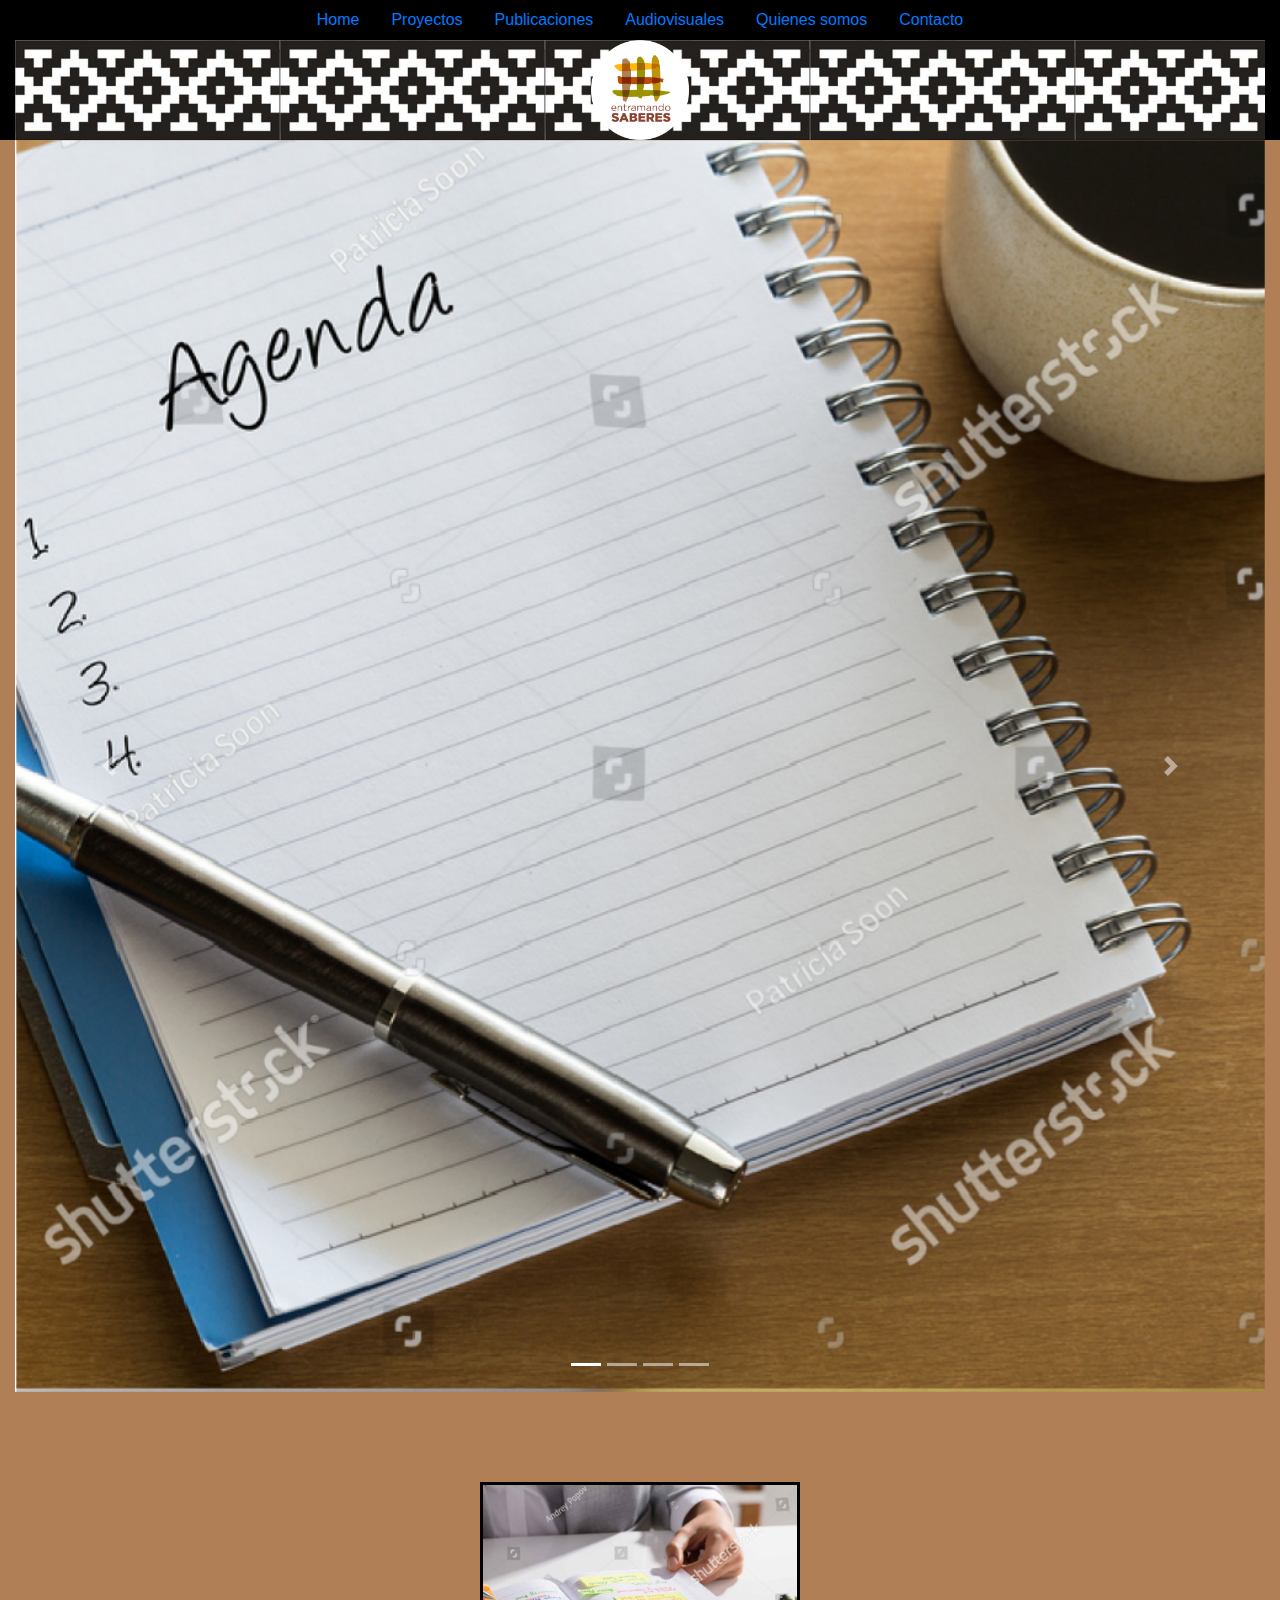
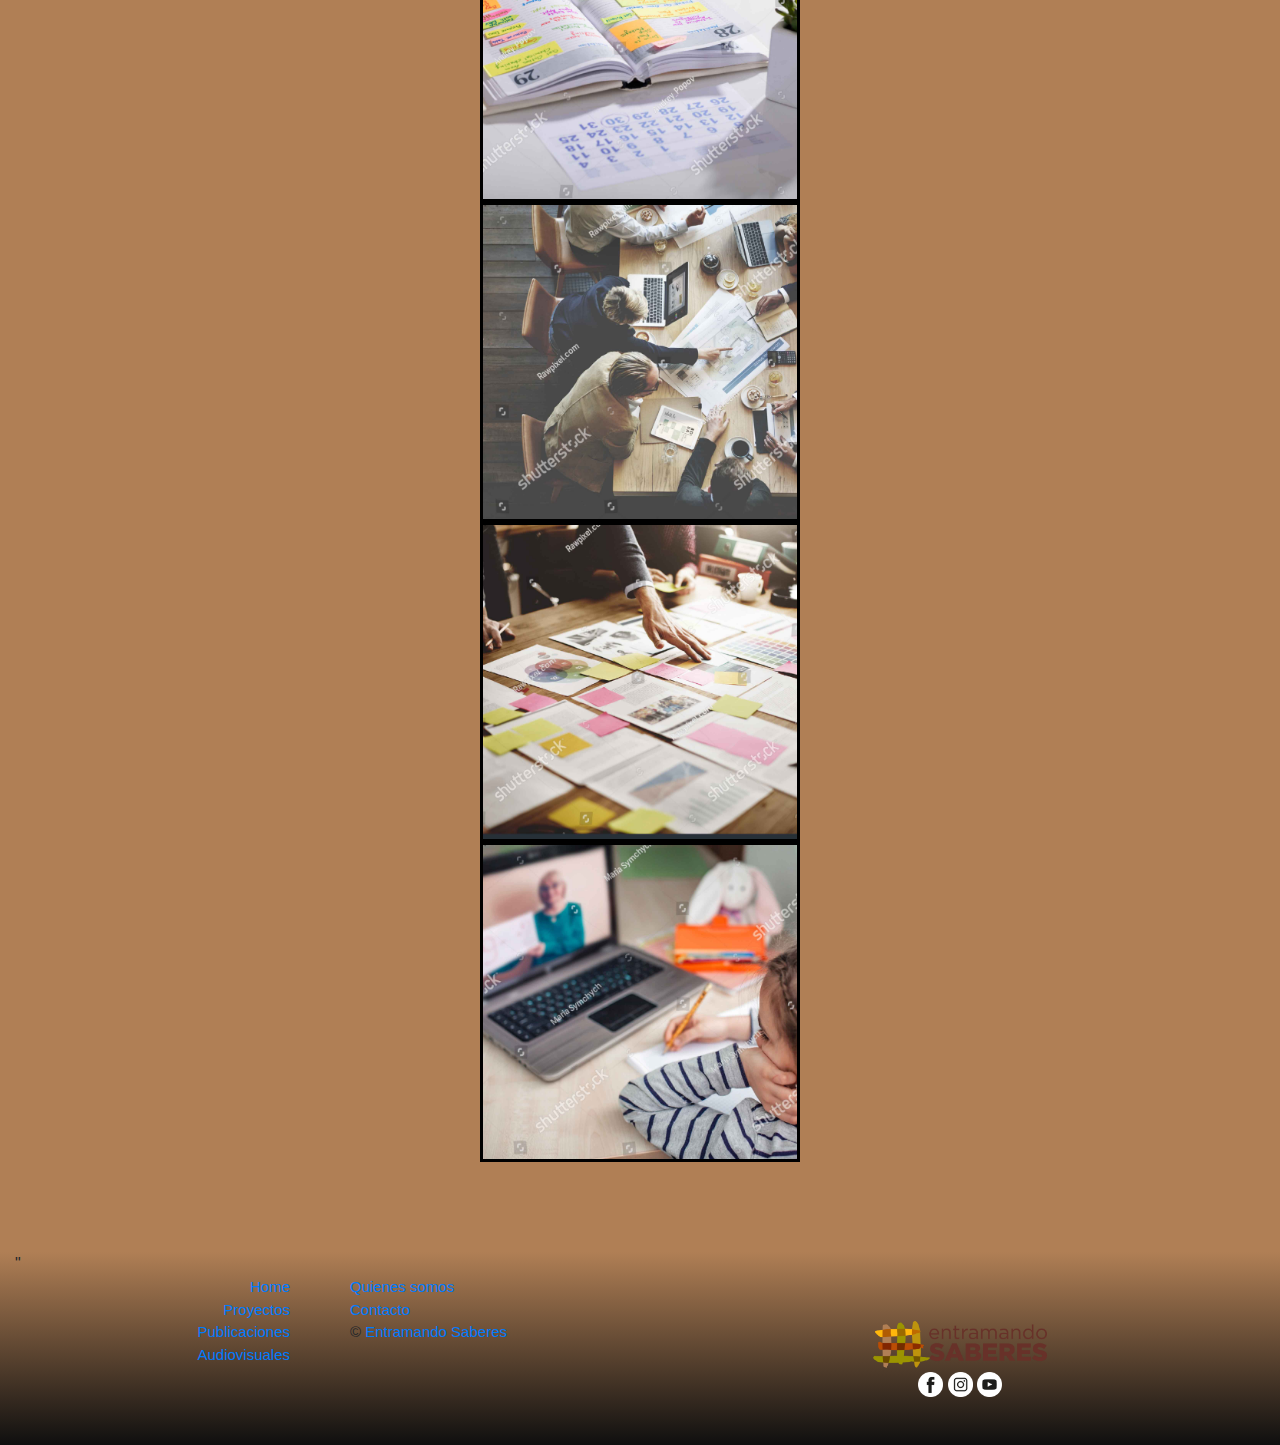
<file: index.html>
<!DOCTYPE html>
<html lang="es">
    
<head>
    <meta charset="UTF-8">
    <meta name="viewport" content="width=device-width, initial-scale=1.0">
    <title>ES/ Inicio</title>
    <link rel="stylesheet" type="text/css" href="estilo.css"/>
    <link rel="stylesheet" href="https://stackpath.bootstrapcdn.com/bootstrap/4.5.2/css/bootstrap.min.css" integrity="sha384-JcKb8q3iqJ61gNV9KGb8thSsNjpSL0n8PARn9HuZOnIxN0hoP+VmmDGMN5t9UJ0Z" crossorigin="anonymous">

</head>

<body class="colorFondo">
    <!--HEADER-->
    <header id="colorNav">
        <div class="container-fluid">
            <div>
                <ul class="nav justify-content-center">
                    <li class="nav-item">
                        <a class="nav-link active" href="index.html">Home</a>
                    </li>
                    <li class="nav-item">
                        <a class="nav-link" href="proyectos.html">Proyectos</a>
                    </li>
                    <li class="nav-item">
                        <a class="nav-link" href="publicaciones.html">Publicaciones</a>
                    </li>
                    <li class="nav-item">
                        <a class="nav-link" href=">audiovisuales.html">Audiovisuales</a>
                    </li>
                    <li class="nav-item">
                        <a class="nav-link" href="quienes-somos.html">Quienes somos</a>
                    </li>
                    <li class="nav-item">
                        <a class="nav-link" href="contacto.html">Contacto</a>
                    </li>
                </ul>
            </div>
            <div class="cabecera">
                <img src="Perfil.png" alt="Tres lineas verticales y tres horizontales, nombre del grupo: Entramando Saberes" class="medidasLogoCabezera">
            </div>
        </div>
    </header>

    <!--CARRUSEL-->
    <div class="container-fluid">
        <div id="demo" class="carousel slide" data-ride="carousel">

            <!-- Indicators -->
            <ul class="carousel-indicators">
                <li data-target="#demo" data-slide-to="0" class="active"></li>
                <li data-target="#demo" data-slide-to="1"></li>
                <li data-target="#demo" data-slide-to="2"></li>
                <li data-target="#demo" data-slide-to="3"></li>
            </ul>
            
            <!-- The slideshow -->
            <div class="carousel-inner">
                <div class="carousel-item active">
                <img src="carrusel-01.png" alt="Los Angeles" class="d-block w-100">
                </div>
                <div class="carousel-item">
                <img src="carrusel-02.png" alt="Chicago" class="d-block w-100">
                </div>
                <div class="carousel-item">
                <img src="carrusel-03.png" alt="New York" class="d-block w-100">
                </div>
                <div class="carousel-item">
                <img src="carrusel-04.png" alt="New York" class="d-block w-100">
                </div>
            </div>
            
            <!-- Left and right controls -->
            <a class="carousel-control-prev" href="#demo" data-slide="prev">
                <span class="carousel-control-prev-icon"></span>
            </a>
            <a class="carousel-control-next" href="#demo" data-slide="next">
                <span class="carousel-control-next-icon"></span>
            </a>

        </div>
    </div>

    <!--Cuadrado de links-->
    <div class="container-fluid">
            <div id='CuadradosDeLinks'>
                <div class="CuadradoDeLinkHijo1">
                    <a href="blog.html"><img src="placeholder-cuadrado1.png" alt="anotador y lapiz" class="imagenCuadrada"></a> 
                    <!--  BLOG  -->
                </div>
        
                <div class="CuadradoDeLinkHijo2">
                    <a href="audiovisuales.html#ArchivoFotografico"><img src="placeholder-cuadrado1.png" alt="Foto de una plaza" class="imagenCuadrada"></a>
                    <!--  ARCHIVO FOTOGRAFICO  -->
                </div>  
        
                <div class="CuadradoDeLinkHijo3">
                    <a href="proyectos.html#proximasActividades"><img src="placeholder-cuadrado1.png" alt="Un calendario" class="imagenCuadrada"></a>
                    <!--  CALENDARIO  -->
                </div>
        
                <div class="CuadradoDeLinkHijo4">
                    <a href="audiovisuales.html#RecursosEducativos"><img src="placeholder-cuadrado1.png" alt="persona frente a una camara" class="imagenCuadrada"></a>
                    <!--  RECURSOS EDUCATIVOS  -->
                </div>
            </div>
    </div>

    <!--FOOTER-->
    <footer>
        <div class="container-fluid" id="footer">"
            <div class="row">
                <div class="col-6 col-lg-3 alineamientoListaIzq">
                    <div class="container">
                        <ul class="listaFooterColumnaIzq"> 
                            <li><a href="index.html">Home</a></li>
                            <li><a href="proyectos.html">Proyectos</a></li>
                            <li><a href="publicaciones.html">Publicaciones</a></li>   
                            <li><a href="audiovisuales.html">Audiovisuales</a></li> 
                        </ul>
                    </div>
                </div>
                <div class="col-6 col-lg-3 alineamientoListaDer">
                    <div class="container">
                        <ul class="listaFooterColumnaDer">
                            <li><a href="quienes-somos.html">Quienes somos</a></li>
                            <li><a href="contacto.html">Contacto</a></li>
                            <li></li>© <a href="index.html">Entramando Saberes</a></li>
                        </ul>
                    </div>
                </div>
                <div class="col-lg-6">
                    <div class="container">
                        <div class='logoYRedes'>
                            <div class="logo">
                                <img src="LogoES-colorHoriz.png" alt="Tres lineas verticales y tres horizontales, nombre del grupo: Entramando Saberes" class="medidasLogoFooter"> 
                            </div>
                            <div class="redes">
                                <a href="https://www.facebook.com/"><img src="Facebook.png" alt="Boton circular con logo de Facebook en blanco y negro" class="iconosRRSS"></a>
                                <a href="https://www.instagram.com/"><img src="Instagram.png" alt="Boton circular con  logo de Instagram en blanco y negro" class="iconosRRSS"></a>
                                <a href="https://www.youtube.com/"><img src="Youtube.png" alt="Boton circular con logo de Youtube en blanco y negro" class="iconosRRSS"></a>
                            </div>
                        </div>
                    </div>
                </div>
            </div>
        </div>
        </footer>


<script src="https://code.jquery.com/jquery-3.5.1.slim.min.js" integrity="sha384-DfXdz2htPH0lsSSs5nCTpuj/zy4C+OGpamoFVy38MVBnE+IbbVYUew+OrCXaRkfj" crossorigin="anonymous"></script>
<script src="https://cdn.jsdelivr.net/npm/popper.js@1.16.1/dist/umd/popper.min.js" integrity="sha384-9/reFTGAW83EW2RDu2S0VKaIzap3H66lZH81PoYlFhbGU+6BZp6G7niu735Sk7lN" crossorigin="anonymous"></script>
<script src="https://stackpath.bootstrapcdn.com/bootstrap/4.5.2/js/bootstrap.min.js" integrity="sha384-B4gt1jrGC7Jh4AgTPSdUtOBvfO8shuf57BaghqFfPlYxofvL8/KUEfYiJOMMV+rV" crossorigin="anonymous"></script>
</body>
</html>
</file>
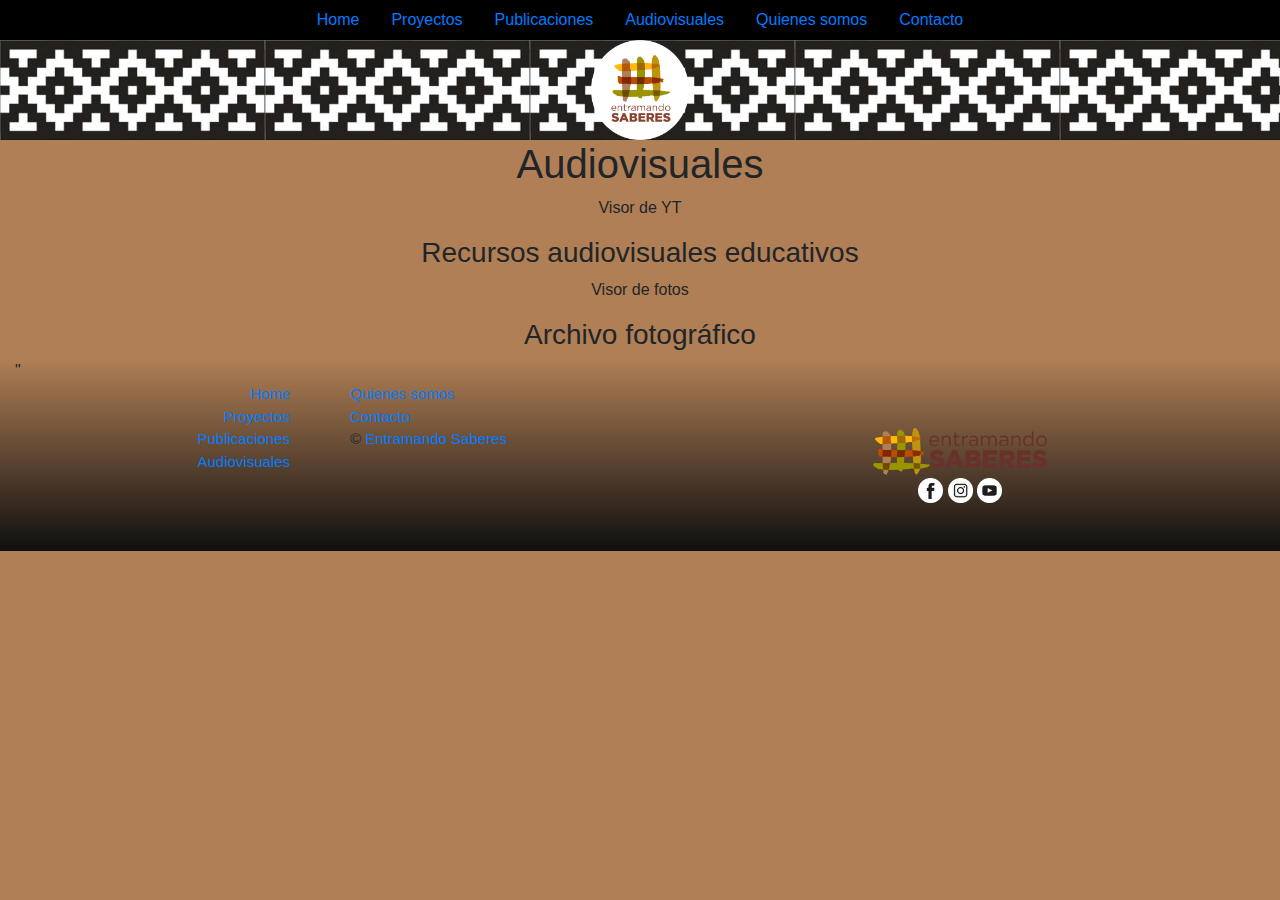
<file: audiovisuales.html>
<!DOCTYPE html>
<html lang="en">
<head>
    <meta charset="UTF-8">
    <meta name="viewport" content="width=device-width, initial-scale=1.0">
    <title>ES/ Audiovisuales</title>
    <link rel="stylesheet" type="text/css" href="estilo.css"/>
    <link rel="stylesheet" href="https://stackpath.bootstrapcdn.com/bootstrap/4.5.2/css/bootstrap.min.css" integrity="sha384-JcKb8q3iqJ61gNV9KGb8thSsNjpSL0n8PARn9HuZOnIxN0hoP+VmmDGMN5t9UJ0Z" crossorigin="anonymous">

</head>

<body class="colorFondo">
    <header id="colorNav">
        <div class="container-fluid">
            <div">
                <ul class="nav justify-content-center">
                    <li class="nav-item">
                        <a class="nav-link active" href="index.html">Home</a>
                    </li>
                    <li class="nav-item">
                        <a class="nav-link" href="proyectos.html">Proyectos</a>
                    </li>
                    <li class="nav-item">
                        <a class="nav-link" href="publicaciones.html">Publicaciones</a>
                    </li>
                    <li class="nav-item">
                        <a class="nav-link" href="audiovisuales.html">Audiovisuales</a>
                    </li>
                    <li class="nav-item">
                        <a class="nav-link" href="quienes-somos.html">Quienes somos</a>
                    </li>
                    <li class="nav-item">
                        <a class="nav-link" href="contacto.html">Contacto</a>
                    </li>
                </ul>
            </div>
            <div class="cabecera">
                <img src="Perfil.png" alt="Tres lineas verticales y tres horizontales, nombre del grupo: Entramando Saberes" class="medidasLogoCabezera">
            </div>
        </div>
    </header>
        
        <section id="VisualVideo" class="bordes">
            <h1 class="titulo">Audiovisuales</h1>
            <div>
                <p>Visor de YT</p>
            </div>
        </section>
        <section id="TablaDeVideos" class="bordes">
            <h3>Recursos audiovisuales educativos</h3>
            <!--No me termino de decidir si hacer catalogo de descarga, a modo tabla:
            Fecha, tema, link de descarga y un visor en la parte de arriba que haga 
            una vista previa del video embebido desde el canal de YT-->
            
        </section>
        
        <section id="VisualFotos" class="bordes">
            <p>Visor de fotos</p>
        </section>
        <section id="TablaDeFotos" class="bordes">
            <h3>Archivo fotográfico</h3>
            <!--La idea aca es poner un visor en el centro
            y abajo que este el catalogo de fotos. para cambiar la seccion del
            catalogo hay un menu desplegable. Me falta decidir-->
        </section>

        <!--FOOTER-->
    <footer>
        <div class="container-fluid" id="footer">"
            <div class="row">
                <div class="col-6 col-lg-3 alineamientoListaIzq">
                    <div class="container">
                        <ul class="listaFooterColumnaIzq"> 
                            <li><a href="index.html">Home</a></li>
                            <li><a href="proyectos.html">Proyectos</a></li>
                            <li><a href="publicaciones.html">Publicaciones</a></li>   
                            <li><a href="audiovisuales.html">Audiovisuales</a></li> 
                        </ul>
                    </div>
                </div>
                <div class="col-6 col-lg-3 alineamientoListaDer">
                    <div class="container">
                        <ul class="listaFooterColumnaDer">
                            <li><a href="quienes-somos.html">Quienes somos</a></li>
                            <li><a href="contacto.html">Contacto</a></li>
                            <li></li>© <a href="index.html">Entramando Saberes</a></li>
                        </ul>
                    </div>
                </div>
                <div class="col-lg-6">
                    <div class="container">
                        <div class='logoYRedes'>
                            <div class="logo">
                                <img src="LogoES-colorHoriz.png" alt="Tres lineas verticales y tres horizontales, nombre del grupo: Entramando Saberes" class="medidasLogoFooter"> 
                            </div>
                            <div class="redes">
                                <a href="https://www.facebook.com/"><img src="Facebook.png" alt="Boton circular con logo de Facebook en blanco y negro" class="iconosRRSS"></a>
                                <a href="https://www.instagram.com/"><img src="Instagram.png" alt="Boton circular con  logo de Instagram en blanco y negro" class="iconosRRSS"></a>
                                <a href="https://www.youtube.com/"><img src="Youtube.png" alt="Boton circular con logo de Youtube en blanco y negro" class="iconosRRSS"></a>
                            </div>
                        </div>
                    </div>
                </div>
            </div>
        </div>
        </footer>

<script src="https://code.jquery.com/jquery-3.5.1.slim.min.js" integrity="sha384-DfXdz2htPH0lsSSs5nCTpuj/zy4C+OGpamoFVy38MVBnE+IbbVYUew+OrCXaRkfj" crossorigin="anonymous"></script>
<script src="https://cdn.jsdelivr.net/npm/popper.js@1.16.1/dist/umd/popper.min.js" integrity="sha384-9/reFTGAW83EW2RDu2S0VKaIzap3H66lZH81PoYlFhbGU+6BZp6G7niu735Sk7lN" crossorigin="anonymous"></script>
<script src="https://stackpath.bootstrapcdn.com/bootstrap/4.5.2/js/bootstrap.min.js" integrity="sha384-B4gt1jrGC7Jh4AgTPSdUtOBvfO8shuf57BaghqFfPlYxofvL8/KUEfYiJOMMV+rV" crossorigin="anonymous"></script>
</body>

</body>
</html>
</file>
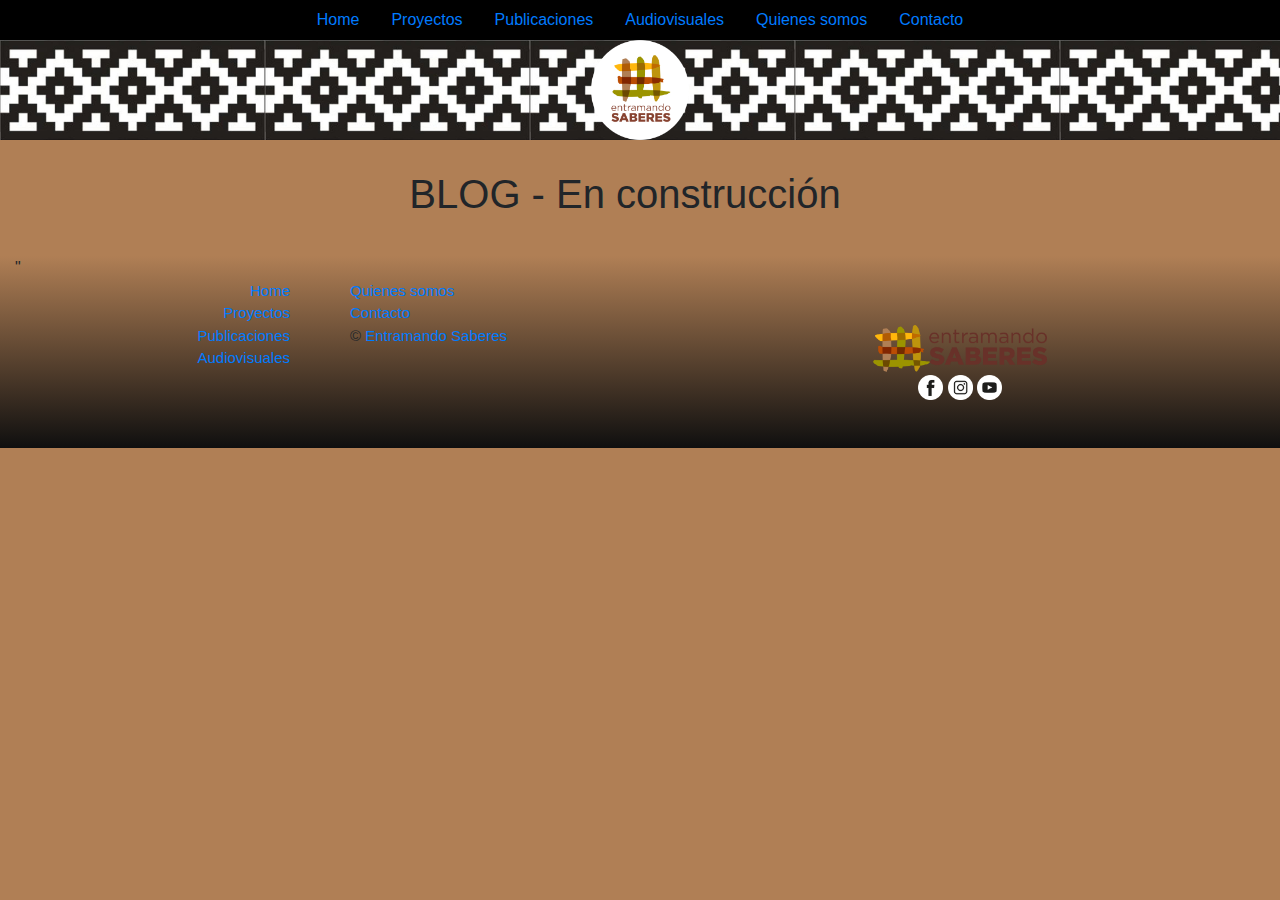
<file: blog.html>
<!DOCTYPE html>
<html lang="en">
    <head>
        <meta charset="UTF-8">
        <meta name="viewport" content="width=device-width, initial-scale=1.0">
        <title>ES/ Quienes somos</title>
        <link rel="stylesheet" type="text/css" href="estilo.css"/>
        <link rel="stylesheet" href="https://stackpath.bootstrapcdn.com/bootstrap/4.5.2/css/bootstrap.min.css" integrity="sha384-JcKb8q3iqJ61gNV9KGb8thSsNjpSL0n8PARn9HuZOnIxN0hoP+VmmDGMN5t9UJ0Z" crossorigin="anonymous">
    
    </head>

    <body class="colorFondo">
        <header id="colorNav">
            <div class="container-fluid">
                <div">
                    <ul class="nav justify-content-center">
                        <li class="nav-item">
                            <a class="nav-link active" href="index.html">Home</a>
                        </li>
                        <li class="nav-item">
                            <a class="nav-link" href="proyectos.html">Proyectos</a>
                        </li>
                        <li class="nav-item">
                            <a class="nav-link" href="publicaciones.html">Publicaciones</a>
                        </li>
                        <li class="nav-item">
                            <a class="nav-link" href="audiovisuales.html">Audiovisuales</a>
                        </li>
                        <li class="nav-item">
                            <a class="nav-link" href="quienes-somos.html">Quienes somos</a>
                        </li>
                        <li class="nav-item">
                            <a class="nav-link" href="contacto.html">Contacto</a>
                        </li>
                    </ul>
                </div>
                <div class="cabecera">
                    <img src="Perfil.png" alt="Tres lineas verticales y tres horizontales, nombre del grupo: Entramando Saberes" class="medidasLogoCabezera">
                </div>
            </div>
        </header>

        <div class="container"> 
            
            <div class="row container-fluid">
                <div class="col">
                    <h1 class="titulos">BLOG - En construcción</h1>
                </div>
            </div>


        </div>

     <!--FOOTER-->
     <footer>
        <div class="container-fluid" id="footer">"
            <div class="row">
                <div class="col-6 col-lg-3 alineamientoListaIzq">
                    <div class="container">
                        <ul class="listaFooterColumnaIzq"> 
                            <li><a href="index.html">Home</a></li>
                            <li><a href="proyectos.html">Proyectos</a></li>
                            <li><a href="publicaciones.html">Publicaciones</a></li>   
                            <li><a href="audiovisuales.html">Audiovisuales</a></li> 
                        </ul>
                    </div>
                </div>
                <div class="col-6 col-lg-3 alineamientoListaDer">
                    <div class="container">
                        <ul class="listaFooterColumnaDer">
                            <li><a href="quienes-somos.html">Quienes somos</a></li>
                            <li><a href="contacto.html">Contacto</a></li>
                            <li></li>© <a href="index.html">Entramando Saberes</a></li>
                        </ul>
                    </div>
                </div>
                <div class="col-lg-6">
                    <div class="container">
                        <div class='logoYRedes'>
                            <div class="logo">
                                <img src="LogoES-colorHoriz.png" alt="Tres lineas verticales y tres horizontales, nombre del grupo: Entramando Saberes" class="medidasLogoFooter"> 
                            </div>
                            <div class="redes">
                                <a href="https://www.facebook.com/"><img src="Facebook.png" alt="Boton circular con logo de Facebook en blanco y negro" class="iconosRRSS"></a>
                                <a href="https://www.instagram.com/"><img src="Instagram.png" alt="Boton circular con  logo de Instagram en blanco y negro" class="iconosRRSS"></a>
                                <a href="https://www.youtube.com/"><img src="Youtube.png" alt="Boton circular con logo de Youtube en blanco y negro" class="iconosRRSS"></a>
                            </div>
                        </div>
                    </div>
                </div>
            </div>
        </div>
        </footer>

<script src="https://code.jquery.com/jquery-3.5.1.slim.min.js" integrity="sha384-DfXdz2htPH0lsSSs5nCTpuj/zy4C+OGpamoFVy38MVBnE+IbbVYUew+OrCXaRkfj" crossorigin="anonymous"></script>
<script src="https://cdn.jsdelivr.net/npm/popper.js@1.16.1/dist/umd/popper.min.js" integrity="sha384-9/reFTGAW83EW2RDu2S0VKaIzap3H66lZH81PoYlFhbGU+6BZp6G7niu735Sk7lN" crossorigin="anonymous"></script>
<script src="https://stackpath.bootstrapcdn.com/bootstrap/4.5.2/js/bootstrap.min.js" integrity="sha384-B4gt1jrGC7Jh4AgTPSdUtOBvfO8shuf57BaghqFfPlYxofvL8/KUEfYiJOMMV+rV" crossorigin="anonymous"></script>
</body>
</html>
</file>
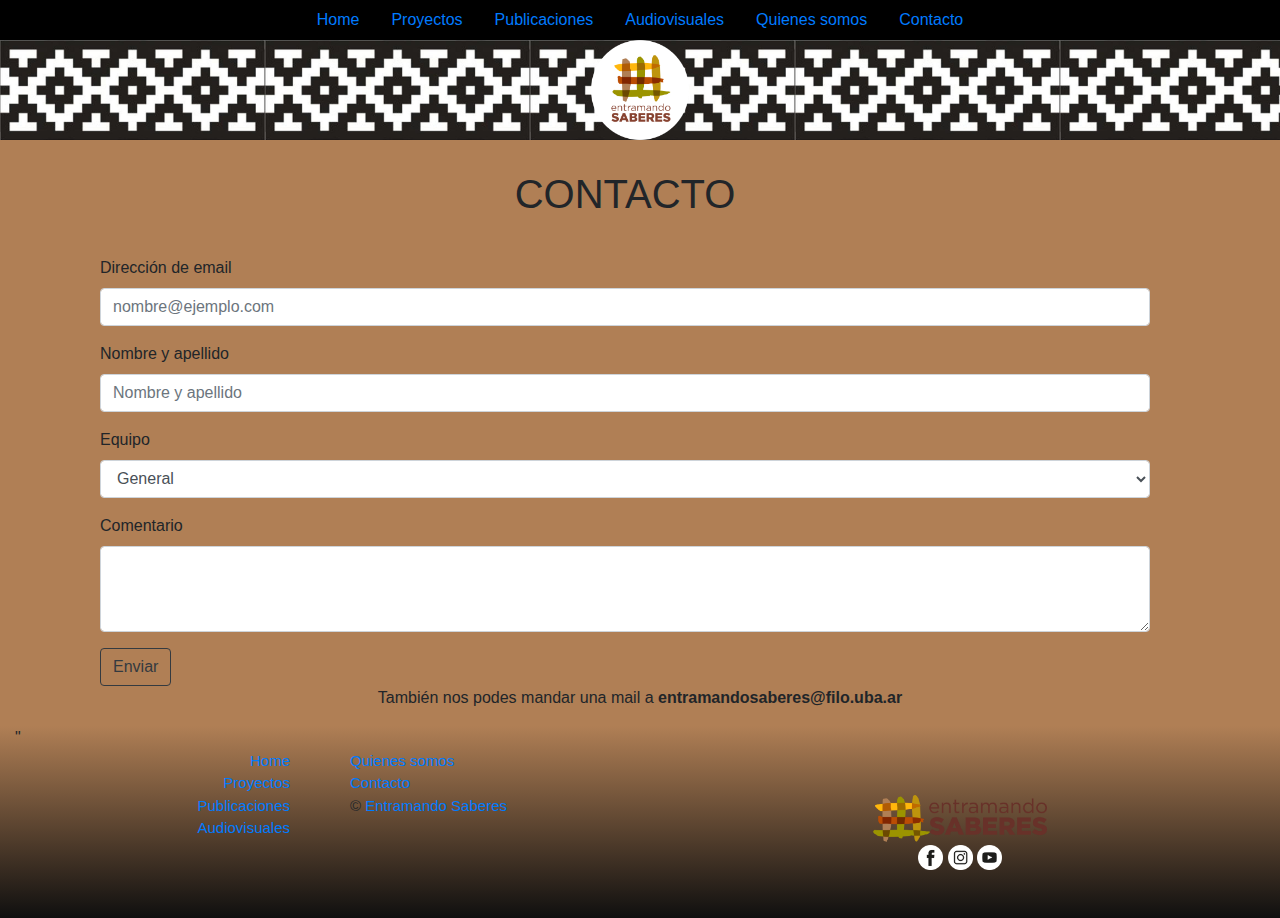
<file: contacto.html>
<!DOCTYPE html>
<html lang="en">
<head>
    <meta charset="UTF-8">
    <meta name="viewport" content="width=device-width, initial-scale=1.0">
    <title>ES/ Contacto</title>
    <link rel="stylesheet" type="text/css" href="estilo.css"/>
    <link rel="stylesheet" href="https://stackpath.bootstrapcdn.com/bootstrap/4.5.2/css/bootstrap.min.css" integrity="sha384-JcKb8q3iqJ61gNV9KGb8thSsNjpSL0n8PARn9HuZOnIxN0hoP+VmmDGMN5t9UJ0Z" crossorigin="anonymous">

</head>

<body class="colorFondo">
    <header id="colorNav">
        <div class="container-fluid">
            <div">
                <ul class="nav justify-content-center">
                    <li class="nav-item">
                        <a class="nav-link active" href="index.html">Home</a>
                    </li>
                    <li class="nav-item">
                        <a class="nav-link" href="proyectos.html">Proyectos</a>
                    </li>
                    <li class="nav-item">
                        <a class="nav-link" href="publicaciones.html">Publicaciones</a>
                    </li>
                    <li class="nav-item">
                        <a class="nav-link" href=">audiovisuales.html">Audiovisuales</a>
                    </li>
                    <li class="nav-item">
                        <a class="nav-link" href="quienes-somos.html">Quienes somos</a>
                    </li>
                    <li class="nav-item">
                        <a class="nav-link" href="contacto.html">Contacto</a>
                    </li>
                </ul>
            </div>
            <div class="cabecera">
                <img src="Perfil.png" alt="Tres lineas verticales y tres horizontales, nombre del grupo: Entramando Saberes" class="medidasLogoCabezera">
            </div>
        </div>
    </header>

    <div class="container">
        <div class="row container-fluid">
            <div class="col">
                <h1 class="titulos">CONTACTO</h1>
            </div>
        </div>
        <div class="row container-fluid apareciendo">
            <div class="col">
                <form action="contacto.html" name="formulario" method="post" enctype="">
                    <div class="form-group">
                        <label for="exampleFormControlInput1">Dirección de email</label>
                        <input type="email" class="form-control" id="exampleFormControlInput1" placeholder="nombre@ejemplo.com">
                    </div>
                    <div class="form-group">
                        <label for="exampleFormControlInput2">Nombre y apellido</label>
                        <input type="nomYApe" class="form-control" id="exampleFormControlInput2" placeholder="Nombre y apellido">
                    </div>
                    <div class="form-group">
                        <label for="exampleFormControlSelect1">Equipo</label>
                        <select class="form-control" id="exampleFormControlSelect1">
                        <option>General</option>
                        <option>Audiovisual</option>
                        <option>Comunicación y redes</option>
                        <option>Talleres y exposiciones</option>
                        </select>
                    </div>
                    <div class="form-group">
                        <label for="exampleFormControlTextarea1">Comentario</label>
                        <textarea class="form-control" id="exampleFormControlTextarea1" rows="3"></textarea>
                    </div>
                    <button class="btn btn-outline-dark" type="submit">Enviar</button>
                </form>
            </div>
        </div>
        <p style="text-align: center;">También nos podes mandar una mail a <strong>entramandosaberes@filo.uba.ar</strong></p>
    </div> 
         
    <!--FOOTER-->
    <footer>
        <div class="container-fluid" id="footer">"
            <div class="row">
                <div class="col-6 col-lg-3 alineamientoListaIzq">
                    <div class="container">
                        <ul class="listaFooterColumnaIzq"> 
                            <li><a href="index.html">Home</a></li>
                            <li><a href="proyectos.html">Proyectos</a></li>
                            <li><a href="publicaciones.html">Publicaciones</a></li>   
                            <li><a href="audiovisuales.html">Audiovisuales</a></li> 
                        </ul>
                    </div>
                </div>
                <div class="col-6 col-lg-3 alineamientoListaDer">
                    <div class="container">
                        <ul class="listaFooterColumnaDer">
                            <li><a href="quienes-somos.html">Quienes somos</a></li>
                            <li><a href="contacto.html">Contacto</a></li>
                            <li></li>© <a href="index.html">Entramando Saberes</a></li>
                        </ul>
                    </div>
                </div>
                <div class="col-lg-6">
                    <div class="container">
                        <div class='logoYRedes'>
                            <div class="logo">
                                <img src="LogoES-colorHoriz.png" alt="Tres lineas verticales y tres horizontales, nombre del grupo: Entramando Saberes" class="medidasLogoFooter"> 
                            </div>
                            <div class="redes">
                                <a href="https://www.facebook.com/"><img src="Facebook.png" alt="Boton circular con logo de Facebook en blanco y negro" class="iconosRRSS"></a>
                                <a href="https://www.instagram.com/"><img src="Instagram.png" alt="Boton circular con  logo de Instagram en blanco y negro" class="iconosRRSS"></a>
                                <a href="https://www.youtube.com/"><img src="Youtube.png" alt="Boton circular con logo de Youtube en blanco y negro" class="iconosRRSS"></a>
                            </div>
                        </div>
                    </div>
                </div>
            </div>
        </div>
        </footer>

<script src="https://code.jquery.com/jquery-3.5.1.slim.min.js" integrity="sha384-DfXdz2htPH0lsSSs5nCTpuj/zy4C+OGpamoFVy38MVBnE+IbbVYUew+OrCXaRkfj" crossorigin="anonymous"></script>
<script src="https://cdn.jsdelivr.net/npm/popper.js@1.16.1/dist/umd/popper.min.js" integrity="sha384-9/reFTGAW83EW2RDu2S0VKaIzap3H66lZH81PoYlFhbGU+6BZp6G7niu735Sk7lN" crossorigin="anonymous"></script>
<script src="https://stackpath.bootstrapcdn.com/bootstrap/4.5.2/js/bootstrap.min.js" integrity="sha384-B4gt1jrGC7Jh4AgTPSdUtOBvfO8shuf57BaghqFfPlYxofvL8/KUEfYiJOMMV+rV" crossorigin="anonymous"></script>
</body>
</html>
</file>
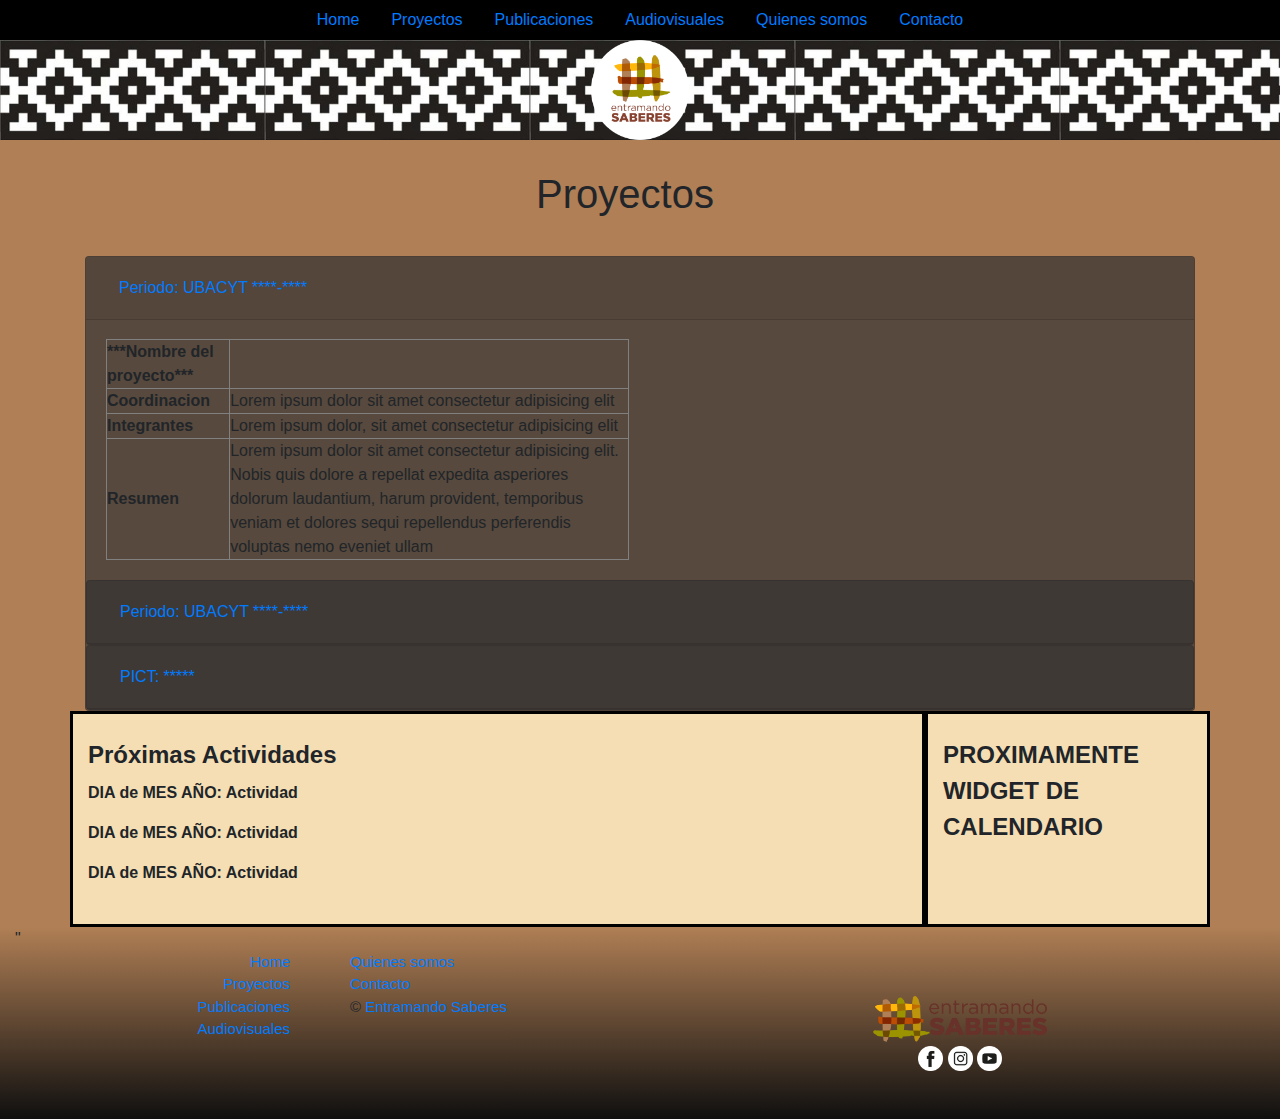
<file: proyectos.html>
<!DOCTYPE html>
<html lang="en">
<head>
    <meta charset="UTF-8">
    <meta name="viewport" content="width=device-width, initial-scale=1.0">
    <title>ES/ Proyectos</title>
    <link rel="stylesheet" type="text/css" href="estilo.css"/>
    <link rel="stylesheet" href="https://stackpath.bootstrapcdn.com/bootstrap/4.5.2/css/bootstrap.min.css" integrity="sha384-JcKb8q3iqJ61gNV9KGb8thSsNjpSL0n8PARn9HuZOnIxN0hoP+VmmDGMN5t9UJ0Z" crossorigin="anonymous">
</head>

<body class="colorFondo">
    <header id="colorNav">
        <div class="container-fluid">
            <div">
                <ul class="nav justify-content-center">
                    <li class="nav-item">
                        <a class="nav-link active" href="index.html">Home</a>
                    </li>
                    <li class="nav-item">
                        <a class="nav-link" href="proyectos.html">Proyectos</a>
                    </li>
                    <li class="nav-item">
                        <a class="nav-link" href="publicaciones.html">Publicaciones</a>
                    </li>
                    <li class="nav-item">
                        <a class="nav-link" href="audiovisuales.html">Audiovisuales</a>
                    </li>
                    <li class="nav-item">
                        <a class="nav-link" href="quienes-somos.html">Quienes somos</a>
                    </li>
                    <li class="nav-item">
                        <a class="nav-link" href="contacto.html">Contacto</a>
                    </li>
                </ul>
            </div>
            <div class="cabecera">
                <img src="Perfil.png" alt="Tres lineas verticales y tres horizontales, nombre del grupo: Entramando Saberes" class="medidasLogoCabezera">
            </div>
        </div>
    </header>

    <!--Titulo-->
    <div class="row container-fluid">
        <div class="col">
            <h1 class="titulos">Proyectos</h1>
        </div>
    </div>

    <!--Tablas de proyectos en un acordion-->
    <div class="container">
        <div class="row justify-content-center">
            <div class="col">
                <div class="accordion" id="accordionExample">

                    <div class="card btn-algo">  <!--La misma clase en el mismo lugar me da colores distintos (?)-->
                    <div class="card-header" id="headingOne">
                        <h2 class="mb-0">
                        <button class="btn btn-link btn-block text-left" type="button" data-toggle="collapse" data-target="#collapseOne" aria-expanded="true" aria-controls="collapseOne">
                            Periodo: UBACYT ****-****
                        </button>
                        </h2>
                    </div>
                    <div id="collapseOne" class="collapse show" aria-labelledby="headingOne" data-parent="#accordionExample">
                        <div class="card-body">
                            <div class="tablaProyecto">
                                <table border="1">  <!--La idea es que haya 1 tabla por proyecto-->
                                    <tr>
                                        <th>***Nombre del proyecto***</th>
                                    </tr>
                                    <tr>
                                        <th>Coordinacion</th>
                                        <td>Lorem ipsum dolor sit amet consectetur adipisicing elit</td>
                                    </tr>
                                    <tr>
                                        <th>Integrantes</th>
                                        <td> Lorem ipsum dolor, sit amet consectetur adipisicing elit</td>
                                    </tr>
                                    <tr>
                                        <th>Resumen</th>
                                        <td>Lorem ipsum dolor sit amet consectetur adipisicing elit. 
                                            Nobis quis dolore a repellat expedita asperiores dolorum laudantium,
                                            harum provident, temporibus veniam et dolores sequi repellendus 
                                            perferendis voluptas nemo eveniet ullam</td>
                                    </tr>
                                </table>
                            </div>
                        </div>
                    </div>
                    <div class="card btn-algo">
                    <div class="card-header" id="headingTwo">
                        <h2 class="mb-0">
                        <button class="btn btn-link btn-block text-left collapsed" type="button" data-toggle="collapse" data-target="#collapseTwo" aria-expanded="false" aria-controls="collapseTwo">
                            Periodo: UBACYT ****-****
                        </button>
                        </h2>
                    </div>
                    <div id="collapseTwo" class="collapse" aria-labelledby="headingTwo" data-parent="#accordionExample">
                        <div class="card-body">
                            <div class="tablaProyecto">
                                <table border="1"> 
                                    <tr>
                                        <th>***Nombre del proyecto***</th>
                                    </tr>
                                    <tr>
                                        <th>Coordinacion</th>
                                        <td>Lorem ipsum dolor sit amet consectetur adipisicing elit</td>
                                    </tr>
                                    <tr>
                                        <th>Integrantes</th>
                                        <td> Lorem ipsum dolor, sit amet consectetur adipisicing elit</td>
                                    </tr>
                                    <tr>
                                        <th>Resumen</th>
                                        <td>Lorem ipsum dolor sit amet consectetur adipisicing elit. 
                                            Nobis quis dolore a repellat expedita asperiores dolorum laudantium,
                                            harum provident, temporibus veniam et dolores sequi repellendus 
                                            perferendis voluptas nemo eveniet ullam</td>
                                    </tr>
                                </table>
                            </div>
                        </div>
                    </div>
                    </div>
                    <div class="card btn-algo">
                    <div class="card-header" id="headingThree">
                        <h2 class="mb-0">
                        <button class="btn btn-link btn-block text-left collapsed" type="button" data-toggle="collapse" data-target="#collapseThree" aria-expanded="false" aria-controls="collapseThree">
                            PICT: *****
                        </button>
                        </h2>
                    </div>
                    <div id="collapseThree" class="collapse" aria-labelledby="headingThree" data-parent="#accordionExample">
                        <div class="card-body">
                            <div class="tablaProyecto">
                                <table border="1">  <!--La idea es que haya 1 tabla por proyecto-->
                                    <tr>
                                        <th>***Nombre del proyecto***</th>
                                    </tr>
                                    <tr>
                                        <th>Coordinacion</th>
                                        <td>Lorem ipsum dolor sit amet consectetur adipisicing elit</td>
                                    </tr>
                                    <tr>
                                        <th>Integrantes</th>
                                        <td> Lorem ipsum dolor, sit amet consectetur adipisicing elit</td>
                                    </tr>
                                    <tr>
                                        <th>Resumen</th>
                                        <td>Lorem ipsum dolor sit amet consectetur adipisicing elit. 
                                            Nobis quis dolore a repellat expedita asperiores dolorum laudantium,
                                            harum provident, temporibus veniam et dolores sequi repellendus 
                                            perferendis voluptas nemo eveniet ullam</td>
                                    </tr>
                                </table>
                            </div>
                        </div>
                    </div>
                    </div>
                </div>
            </div>
        </div>
        </div>
    
    
    <!--Actividades y calendario-->
    <div class="row">
        <div class="col-9 proxActCalenda">
                <legend><strong>Próximas Actividades</strong></legend>
                <p class="fechaActividad">DIA de MES AÑO: Actividad</p>
                <p class="fechaActividad">DIA de MES AÑO: Actividad</p>
                <p class="fechaActividad">DIA de MES AÑO: Actividad</p>
        </div>
        <div class="col-3 proxActCalenda">
            <legend><strong>PROXIMAMENTE WIDGET DE CALENDARIO</strong></legend>
        </div>
    </div>
</div>

        <!--FOOTER-->
    <footer>
        <div class="container-fluid" id="footer">"
            <div class="row">
                <div class="col-6 col-lg-3 alineamientoListaIzq">
                    <div class="container">
                        <ul class="listaFooterColumnaIzq"> 
                            <li><a href="index.html">Home</a></li>
                            <li><a href="proyectos.html">Proyectos</a></li>
                            <li><a href="publicaciones.html">Publicaciones</a></li>   
                            <li><a href="audiovisuales.html">Audiovisuales</a></li> 
                        </ul>
                    </div>
                </div>
                <div class="col-6 col-lg-3 alineamientoListaDer">
                    <div class="container">
                        <ul class="listaFooterColumnaDer">
                            <li><a href="quienes-somos.html">Quienes somos</a></li>
                            <li><a href="contacto.html">Contacto</a></li>
                            <li></li>© <a href="index.html">Entramando Saberes</a></li>
                        </ul>
                    </div>
                </div>
                <div class="col-lg-6">
                    <div class="container">
                        <div class='logoYRedes'>
                            <div class="logo">
                                <img src="LogoES-colorHoriz.png" alt="Tres lineas verticales y tres horizontales, nombre del grupo: Entramando Saberes" class="medidasLogoFooter"> 
                            </div>
                            <div class="redes">
                                <a href="https://www.facebook.com/"><img src="Facebook.png" alt="Boton circular con logo de Facebook en blanco y negro" class="iconosRRSS"></a>
                                <a href="https://www.instagram.com/"><img src="Instagram.png" alt="Boton circular con  logo de Instagram en blanco y negro" class="iconosRRSS"></a>
                                <a href="https://www.youtube.com/"><img src="Youtube.png" alt="Boton circular con logo de Youtube en blanco y negro" class="iconosRRSS"></a>
                            </div>
                        </div>
                    </div>
                </div>
            </div>
        </div>
        </footer>

<script src="https://code.jquery.com/jquery-3.5.1.slim.min.js" integrity="sha384-DfXdz2htPH0lsSSs5nCTpuj/zy4C+OGpamoFVy38MVBnE+IbbVYUew+OrCXaRkfj" crossorigin="anonymous"></script>
<script src="https://cdn.jsdelivr.net/npm/popper.js@1.16.1/dist/umd/popper.min.js" integrity="sha384-9/reFTGAW83EW2RDu2S0VKaIzap3H66lZH81PoYlFhbGU+6BZp6G7niu735Sk7lN" crossorigin="anonymous"></script>
<script src="https://stackpath.bootstrapcdn.com/bootstrap/4.5.2/js/bootstrap.min.js" integrity="sha384-B4gt1jrGC7Jh4AgTPSdUtOBvfO8shuf57BaghqFfPlYxofvL8/KUEfYiJOMMV+rV" crossorigin="anonymous"></script>
</body>
</html>
</file>
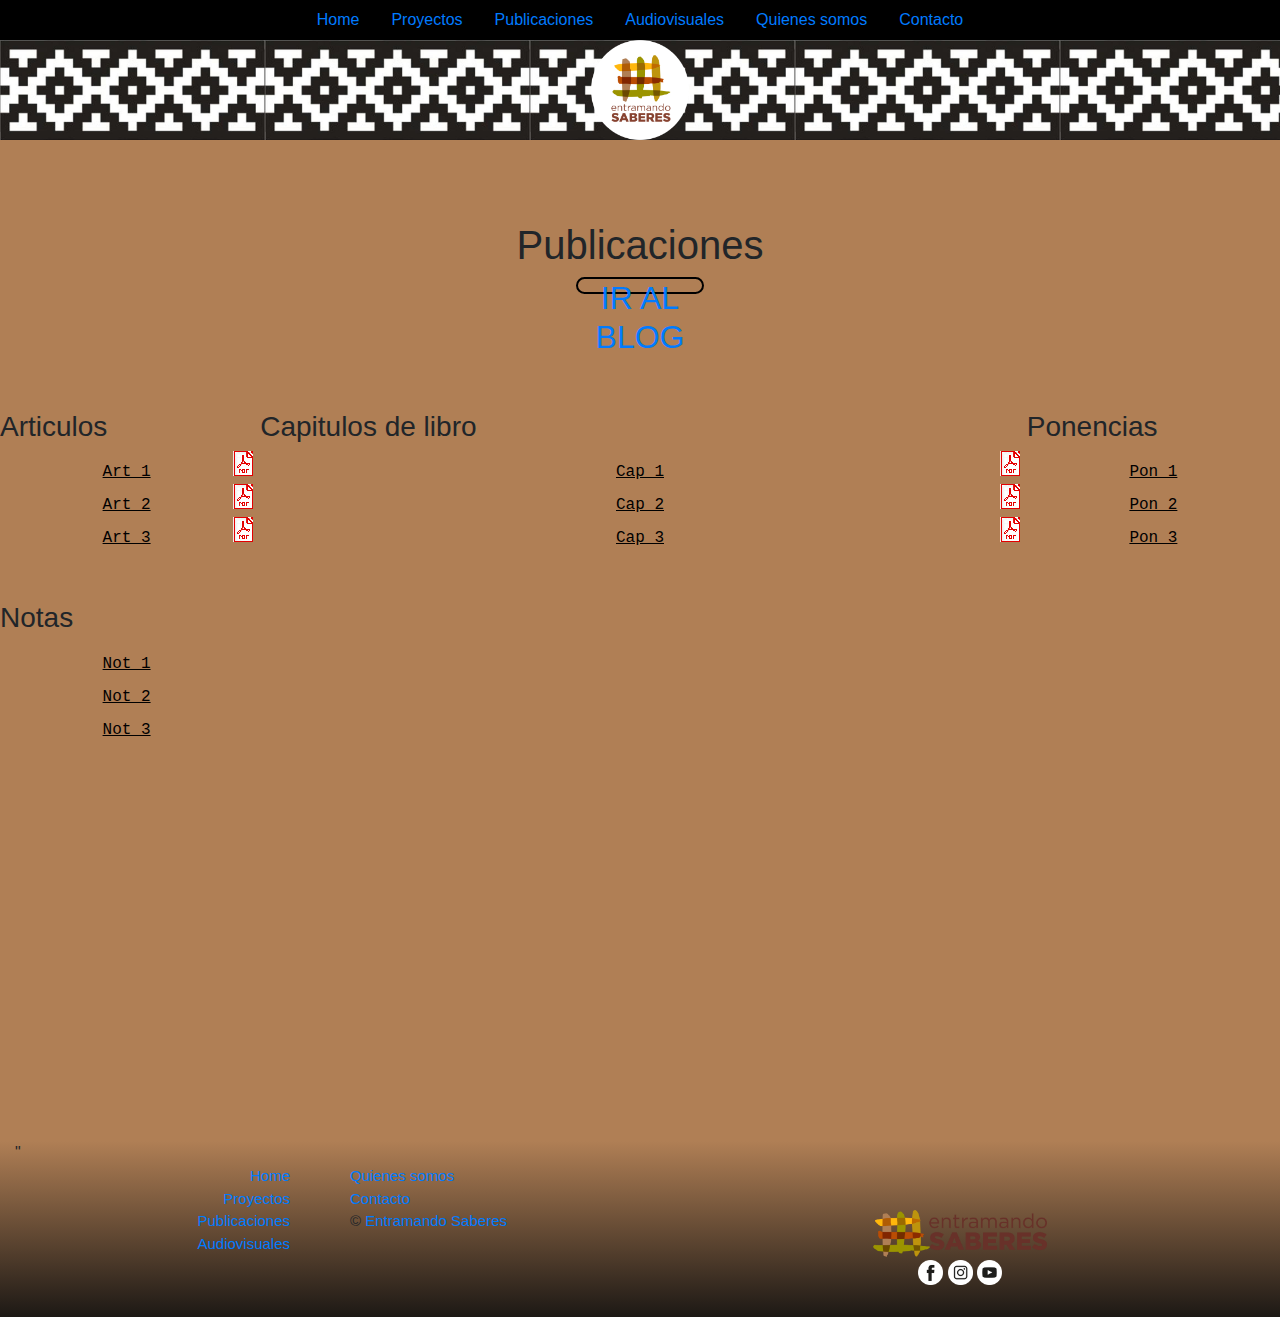
<file: publicaciones.html>
<!DOCTYPE html>
<html lang="en">
    <head>
        <meta charset="UTF-8">
        <meta name="viewport" content="width=device-width, initial-scale=1.0">
        <title>ES/ Quienes somos</title>
        <link rel="stylesheet" type="text/css" href="estilo.css"/>
        <link rel="stylesheet" href="https://stackpath.bootstrapcdn.com/bootstrap/4.5.2/css/bootstrap.min.css" integrity="sha384-JcKb8q3iqJ61gNV9KGb8thSsNjpSL0n8PARn9HuZOnIxN0hoP+VmmDGMN5t9UJ0Z" crossorigin="anonymous">
    
    </head>

<body class="colorFondo">
    <header id="colorNav">
        <div class="container-fluid">
            <div">
                <ul class="nav justify-content-center">
                    <li class="nav-item">
                        <a class="nav-link active" href="index.html">Home</a>
                    </li>
                    <li class="nav-item">
                        <a class="nav-link" href="proyectos.html">Proyectos</a>
                    </li>
                    <li class="nav-item">
                        <a class="nav-link" href="publicaciones.html">Publicaciones</a>
                    </li>
                    <li class="nav-item">
                        <a class="nav-link" href="audiovisuales.html">Audiovisuales</a>
                    </li>
                    <li class="nav-item">
                        <a class="nav-link" href="quienes-somos.html">Quienes somos</a>
                    </li>
                    <li class="nav-item">
                        <a class="nav-link" href="contacto.html">Contacto</a>
                    </li>
                </ul>
            </div>
            <div class="cabecera">
                <img src="Perfil.png" alt="Tres lineas verticales y tres horizontales, nombre del grupo: Entramando Saberes" class="medidasLogoCabezera">
            </div>
        </div>
    </header>

    <div id="GridPublicaciones">
            <section id="blog">
                <h1 class="titulo">Publicaciones</h1>
                <div class="botonasoAlBlog">
                    <h2><a href="blog.html">IR AL BLOG</a></h2> <!--Todavia no decido que sea solo un botón al blog o muestra la última entrada y el botón-->
                </div>
            </section>

            <section id="articulos">
                <h3>Articulos</h3>   <!--Cada sección esta ordenada cronologicamente nuevo/viejo en lógica top-down-->
                <ul class="listasDePublicaciones">
                    <li>Art 1</li>       <!--Cada elemento es un link de descarga o rediccionamiento a una página externa según corresponda-->
                    <li>Art 2</li>
                    <li>Art 3</li>
                </ul>
            </section>

            <section id="capitulos">
                <h3>Capitulos de libro</h3>
                <ul class="listasDePublicaciones">
                    <li>Cap 1</li>
                    <li>Cap 2</li>
                    <li>Cap 3</li>
                </ul>
            </section>
            
            <section id="ponencia">
                <h3>Ponencias</h3>
                <ul class="listasDePublicaciones">
                    <li>Pon 1</li>
                    <li>Pon 2</li>
                    <li>Pon 3</li>
                </ul>
            </section>

            <section id="notas">
                <h3>Notas</h3>
                <ul class="listasDePublicaciones">
                    <li>Not 1</li>
                    <li>Not 2</li>
                    <li>Not 3</li>
                </ul>
            </section>
        </div>

      <!--FOOTER-->
    <footer>
        <div class="container-fluid" id="footer">"
            <div class="row">
                <div class="col-6 col-lg-3 alineamientoListaIzq">
                    <div class="container">
                        <ul class="listaFooterColumnaIzq"> 
                            <li><a href="index.html">Home</a></li>
                            <li><a href="proyectos.html">Proyectos</a></li>
                            <li><a href="publicaciones.html">Publicaciones</a></li>   
                            <li><a href="audiovisuales.html">Audiovisuales</a></li> 
                        </ul>
                    </div>
                </div>
                <div class="col-6 col-lg-3 alineamientoListaDer">
                    <div class="container">
                        <ul class="listaFooterColumnaDer">
                            <li><a href="quienes-somos.html">Quienes somos</a></li>
                            <li><a href="contacto.html">Contacto</a></li>
                            <li></li>© <a href="index.html">Entramando Saberes</a></li>
                        </ul>
                    </div>
                </div>
                <div class="col-lg-6">
                    <div class="container">
                        <div class='logoYRedes'>
                            <div class="logo">
                                <img src="LogoES-colorHoriz.png" alt="Tres lineas verticales y tres horizontales, nombre del grupo: Entramando Saberes" class="medidasLogoFooter"> 
                            </div>
                            <div class="redes">
                                <a href="https://www.facebook.com/"><img src="Facebook.png" alt="Boton circular con logo de Facebook en blanco y negro" class="iconosRRSS"></a>
                                <a href="https://www.instagram.com/"><img src="Instagram.png" alt="Boton circular con  logo de Instagram en blanco y negro" class="iconosRRSS"></a>
                                <a href="https://www.youtube.com/"><img src="Youtube.png" alt="Boton circular con logo de Youtube en blanco y negro" class="iconosRRSS"></a>
                            </div>
                        </div>
                    </div>
                </div>
            </div>
        </div>
        </footer>

<script src="https://code.jquery.com/jquery-3.5.1.slim.min.js" integrity="sha384-DfXdz2htPH0lsSSs5nCTpuj/zy4C+OGpamoFVy38MVBnE+IbbVYUew+OrCXaRkfj" crossorigin="anonymous"></script>
<script src="https://cdn.jsdelivr.net/npm/popper.js@1.16.1/dist/umd/popper.min.js" integrity="sha384-9/reFTGAW83EW2RDu2S0VKaIzap3H66lZH81PoYlFhbGU+6BZp6G7niu735Sk7lN" crossorigin="anonymous"></script>
<script src="https://stackpath.bootstrapcdn.com/bootstrap/4.5.2/js/bootstrap.min.js" integrity="sha384-B4gt1jrGC7Jh4AgTPSdUtOBvfO8shuf57BaghqFfPlYxofvL8/KUEfYiJOMMV+rV" crossorigin="anonymous"></script>
</body>
</html>
</file>
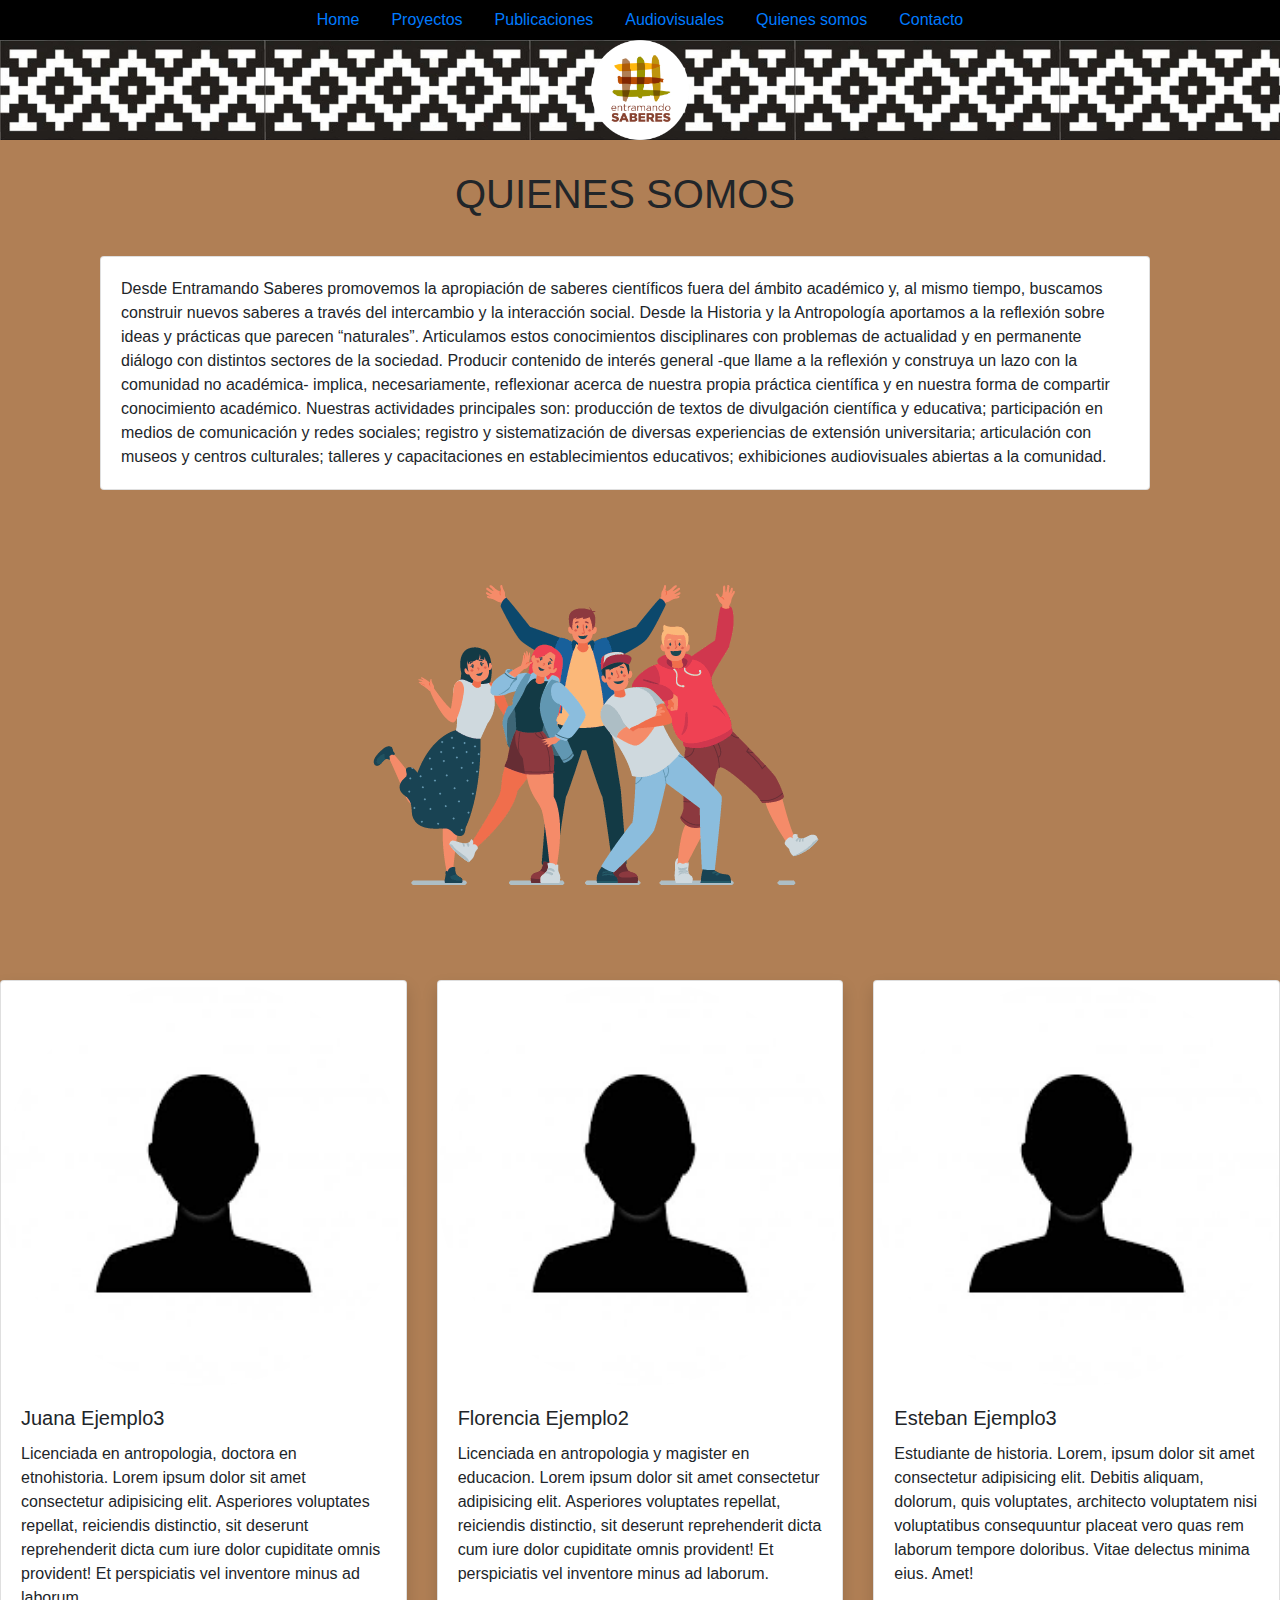
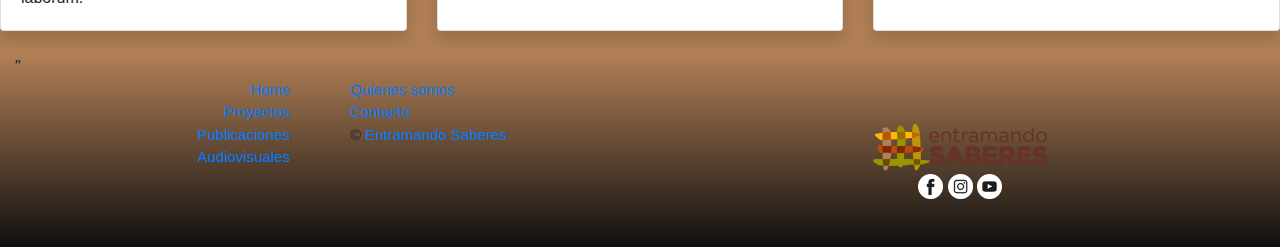
<file: quienes-somos.html>
<!DOCTYPE html>
<html lang="en">
    <head>
        <meta charset="UTF-8">
        <meta name="viewport" content="width=device-width, initial-scale=1.0">
        <title>ES/ Quienes somos</title>
        <link rel="stylesheet" type="text/css" href="estilo.css"/>
        <link rel="stylesheet" href="https://stackpath.bootstrapcdn.com/bootstrap/4.5.2/css/bootstrap.min.css" integrity="sha384-JcKb8q3iqJ61gNV9KGb8thSsNjpSL0n8PARn9HuZOnIxN0hoP+VmmDGMN5t9UJ0Z" crossorigin="anonymous">
    
    </head>

<body class="colorFondo">
    <header id="colorNav">
        <div class="container-fluid">
            <div">
                <ul class="nav justify-content-center">
                    <li class="nav-item">
                        <a class="nav-link active" href="index.html">Home</a>
                    </li>
                    <li class="nav-item">
                        <a class="nav-link" href="proyectos.html">Proyectos</a>
                    </li>
                    <li class="nav-item">
                        <a class="nav-link" href="publicaciones.html">Publicaciones</a>
                    </li>
                    <li class="nav-item">
                        <a class="nav-link" href="audiovisuales.html">Audiovisuales</a>
                    </li>
                    <li class="nav-item">
                        <a class="nav-link" href="quienes-somos.html">Quienes somos</a>
                    </li>
                    <li class="nav-item">
                        <a class="nav-link" href="contacto.html">Contacto</a>
                    </li>
                </ul>
            </div>
            <div class="cabecera">
                <img src="Perfil.png" alt="Tres lineas verticales y tres horizontales, nombre del grupo: Entramando Saberes" class="medidasLogoCabezera">
            </div>
        </div>
    </header>

        <div class="container"> 
            
            <div class="row container-fluid">
                <div class="col">
                    <h1 class="titulos">QUIENES SOMOS</h1>
                </div>
            </div>
            <div class="row container-fluid">
                <div class="col  align-self-center">
                    <div class="card">
                        <div class="card-body">
                            Desde Entramando Saberes promovemos la apropiación 
                            de saberes científicos fuera del ámbito académico 
                            y, al mismo tiempo, buscamos construir nuevos saberes
                            a través del intercambio y la interacción social. 
                            Desde la Historia y la Antropología aportamos a la 
                            reflexión sobre ideas y prácticas que parecen “naturales”. 
                            Articulamos estos conocimientos disciplinares con problemas 
                            de actualidad y en permanente diálogo con distintos 
                            sectores de la sociedad. Producir contenido de
                            interés general -que llame a la reflexión y construya 
                            un lazo con la comunidad no académica- implica, 
                            necesariamente, reflexionar acerca de nuestra propia 
                            práctica científica y en nuestra forma de compartir 
                            conocimiento académico. Nuestras actividades principales son:
                            producción de textos de divulgación científica y educativa; 
                            participación en medios de comunicación y redes sociales; registro 
                            y sistematización de diversas experiencias de extensión universitaria; 
                            articulación con museos y centros culturales; talleres y capacitaciones 
                            en establecimientos educativos; exhibiciones audiovisuales abiertas a la comunidad.
                        </div>
                    </div>
                </div>
            </div>

            <div class="row justify-content-center">
                <div class="col-6">
                    <img src="FotoQuienesSomos.png" alt="Grupo de cinco personas abrazandose" class="img-fluid">
                </div>
            </div>
        </div>

        <!--MOSTRANDO AL EQUIPO-->
        <div class="row row-cols-1 row-cols-md-3">
            <div class="col mb-4">
              <div class="card h-100 shadow">
                <img src="avatar.png" class="card-img-top rounded-circle" alt="...">
                <div class="card-body">
                  <h5 class="card-title">Juana Ejemplo3</h5>
                  <p class="card-text">Licenciada en antropologia, doctora en etnohistoria.
                      Lorem ipsum dolor sit amet consectetur adipisicing elit. Asperiores 
                      voluptates repellat, reiciendis distinctio, sit deserunt reprehenderit 
                      dicta cum iure dolor cupiditate omnis provident! Et perspiciatis vel 
                      inventore minus ad laborum.</p>
                </div>
              </div>
            </div>
            <div class="col mb-4">
              <div class="card h-100 shadow">
                <img src="avatar.png" class="card-img-top rounded-circle" alt="...">
                <div class="card-body">
                  <h5 class="card-title">Florencia Ejemplo2</h5>
                  <p class="card-text">Licenciada en antropologia y magister en educacion.
                    Lorem ipsum dolor sit amet consectetur adipisicing elit. Asperiores 
                    voluptates repellat, reiciendis distinctio, sit deserunt reprehenderit 
                    dicta cum iure dolor cupiditate omnis provident! Et perspiciatis vel 
                    inventore minus ad laborum.</p>
                </div>
              </div>
            </div>
            <div class="col mb-4">
              <div class="card h-100 shadow">
                <img src="avatar.png" class="card-img-top rounded-circle" alt="...">
                <div class="card-body">
                  <h5 class="card-title">Esteban Ejemplo3</h5>
                  <p class="card-text">Estudiante de historia. Lorem, ipsum dolor sit amet consectetur adipisicing elit. Debitis aliquam, dolorum, quis voluptates, architecto voluptatem nisi voluptatibus consequuntur placeat vero quas rem laborum tempore doloribus. Vitae delectus minima eius. Amet!</p>
                </div>
              </div>
            </div> <!--Se pueden agregar m[as si es necesario-->
          </div>

        <!--FOOTER-->
    <footer>
        <div class="container-fluid" id="footer">"
            <div class="row">
                <div class="col-6 col-lg-3 alineamientoListaIzq">
                    <div class="container">
                        <ul class="listaFooterColumnaIzq"> 
                            <li><a href="index.html">Home</a></li>
                            <li><a href="proyectos.html">Proyectos</a></li>
                            <li><a href="publicaciones.html">Publicaciones</a></li>   
                            <li><a href="audiovisuales.html">Audiovisuales</a></li> 
                        </ul>
                    </div>
                </div>
                <div class="col-6 col-lg-3 alineamientoListaDer">
                    <div class="container">
                        <ul class="listaFooterColumnaDer">
                            <li><a href="quienes-somos.html">Quienes somos</a></li>
                            <li><a href="contacto.html">Contacto</a></li>
                            <li></li>© <a href="index.html">Entramando Saberes</a></li>
                        </ul>
                    </div>
                </div>
                <div class="col-lg-6">
                    <div class="container">
                        <div class='logoYRedes'>
                            <div class="logo">
                                <img src="LogoES-colorHoriz.png" alt="Tres lineas verticales y tres horizontales, nombre del grupo: Entramando Saberes" class="medidasLogoFooter"> 
                            </div>
                            <div class="redes">
                                <a href="https://www.facebook.com/"><img src="Facebook.png" alt="Boton circular con logo de Facebook en blanco y negro" class="iconosRRSS"></a>
                                <a href="https://www.instagram.com/"><img src="Instagram.png" alt="Boton circular con  logo de Instagram en blanco y negro" class="iconosRRSS"></a>
                                <a href="https://www.youtube.com/"><img src="Youtube.png" alt="Boton circular con logo de Youtube en blanco y negro" class="iconosRRSS"></a>
                            </div>
                        </div>
                    </div>
                </div>
            </div>
        </div>
        </footer>

<script src="https://code.jquery.com/jquery-3.5.1.slim.min.js" integrity="sha384-DfXdz2htPH0lsSSs5nCTpuj/zy4C+OGpamoFVy38MVBnE+IbbVYUew+OrCXaRkfj" crossorigin="anonymous"></script>
<script src="https://cdn.jsdelivr.net/npm/popper.js@1.16.1/dist/umd/popper.min.js" integrity="sha384-9/reFTGAW83EW2RDu2S0VKaIzap3H66lZH81PoYlFhbGU+6BZp6G7niu735Sk7lN" crossorigin="anonymous"></script>
<script src="https://stackpath.bootstrapcdn.com/bootstrap/4.5.2/js/bootstrap.min.js" integrity="sha384-B4gt1jrGC7Jh4AgTPSdUtOBvfO8shuf57BaghqFfPlYxofvL8/KUEfYiJOMMV+rV" crossorigin="anonymous"></script>
</body>
</html>
</file>
<file: estilo.css>
/*Sobre la cabecera*/
#colorNav {
    background-color: black;
}

.cabecera {   
    display: flex;
    justify-content: space-evenly;
    background-image: url(guemil.jpg);
    background-repeat: repeat-x;
    background-size: contain; 
}

.medidasLogoCabezera {
    align-self: center;
    max-width: 100px;
    max-height: 100px;
}
/*Fin cabecera*/


/*Estilo general de la página*/
*{
    margin: 0;
    padding: 0;
}

.colorFondo {                       /*Por alguna razón ya no me lo tomaba como valido al tag del body*/
    background-color: #b07f55;
}
.titulos {
    text-align: center;
    padding-top: 30px;
    padding-bottom: 30px;
    animation-duration: 2s;
    animation-name: aparecer;
}

.apareciendo {
    animation-duration: 3s;
    animation-name: aparecer;
}
/*Fin de Estilo general*/


/*Sobre Home*/

#CuadradosDeLinks {
    display: flex;
    flex-direction: row;
    flex-wrap: wrap;
    padding: 10vh 25vw 10vh 25vw;
    justify-content: center;
    align-items: center;
    align-content: center;
}
.CuadradoDeLinkHijo1 {
    display: flex;
    align-self: center;
    justify-self: center;
    background-image: url(cuadrado-1.jpg);
    transition: background-image 2s ease-out 1s;
    background-size: cover;
}
.CuadradoDeLinkHijo1:hover {
    background-image: url(blog.png);
    transition: background-image 2s ease-out 0s;

}

.CuadradoDeLinkHijo2 {
    display: flex;
    align-self: center;
    justify-self: center;
    background-image: url(cuadrado-2.jpg);
    transition: background-image 2s;
    background-size: cover;
}
.CuadradoDeLinkHijo2:hover {
    background-image: url(archivo-fotografico.png);
}
.CuadradoDeLinkHijo3 {
    display: flex;
    align-self: center;
    justify-self: center;
    background-image: url(cuadrado-3.jpg);
    transition: background-image 2s;
    background-size: cover;

}
.CuadradoDeLinkHijo3:hover {
    background-image: url(proyectos.png); /*Le pifie a la imagen, deberia decir proximas actividades*/
}
.CuadradoDeLinkHijo4 {
    display: flex;
    align-self: center;
    justify-self: center;
    background-image: url(cuadrado-4.jpg);
    transition: background-image 2s;
    background-size: cover;
}
.CuadradoDeLinkHijo4:hover {
    
    background-image: url(Recurso-educativo.png);
}

.imagenCuadrada {
    max-width: 320px;
    max-height: 320px;
    border: solid 3px black;
}
/*FIN HOME*/


/*Footer en todas las páginas*/
#footer {
    background-image:linear-gradient(#b07f55, rgb(15, 15, 15));
}
.listaFooterColumnaIzq {
    display: inline-block;
    font-size: 15px;
    line-height-step: 1.6px;
    list-style-position: inside;
    list-style-type: none;
    text-align: right;
}
.listaFooterColumnaDer {
    font-size: 15px;
    line-height-step: 1.6px;
    list-style-position: inside;
    list-style-type: none;
}
.alineamientoListaIzq {
    text-align: center;
}
.alineamientoListaDer {
    text-align: center;
}

.logoYRedes {
    display: flex;
    padding-top: 5vh;
    padding-bottom: 5vh;
    justify-items: center;
    justify-content: center;
    align-content: center;
    align-items: center;
    flex-direction: column;
}
.logo {
    display: flex;
    flex-direction: row;
    justify-content: center;
}
.medidasLogoFooter {
    max-width: 30%;
    max-height: 20%;
}
.redes {
    display: inline;
    margin: 3px;
}

.iconosRRSS {
    max-width: 25px;
    max-height: 25px;
}


@media (min-width: 992px) {
    .alineamientoListaIzq {
        text-align: right;
    }
    .alineamientoListaDer {
        text-align: left;
    }
}
/*Fin Footer*/


/*Animaciones*/
@keyframes aparecer { /*Se que parece que estoy copiando, pero es justo lo que queria :(*/
    0% {
        opacity: 0;
    }
    100% {
        opacity: 100%;
    }
}
/*Fin animaciones*/

/*Sección en Proyectos*/

.tablaProyecto {
    width: 49%;
    height: 40%;
}
.btn-algo {                       /*Por alguna razón ya no me lo tomaba como valido al tag del body*/
    background-color: #393736bf !important;
}

p.fechaActividad {
    font-weight: bold;
    line-height: 1.5;
}
.proxActCalenda {
    border: solid black 3px;
    background: wheat;
    padding: 2% 2% 2% 2%;
}
/*FIN SECCION PROYECTOS*/

/*Seccion en publicaciones*/
#GridPublicaciones {
display: grid;
grid-template-columns: 1fr 3fr 1fr;
grid-template-rows: 3fr 2fr 2fr 2fr 2fr;
grid-template-areas:
"blog blog blog"
"articulos articulos ."
". capitulos capitulos"
"ponencia ponencia ."
". notas notas";
row-gap: 35px;
column-gap: 7px; }

section#blog {
grid-area: blog;
display: flex;
flex-wrap: wrap;
flex-direction: column;
align-items: center;
justify-content: center; }

#GridPublicaciones ul {
list-style-type: none;
text-align: center; }

section .capitulos {
grid-area: capitulos;
display: flex;
flex-direction: column;
justify-items: flex-end;
padding-left: 5%;
border-radius: 15px;
background-color: #28874e;
align-items: flex-start; }

section .notas {
grid-area: notas;
display: flex;
flex-direction: column;
justify-items: flex-end;
padding-left: 5%;
border-radius: 15px;
background-color: #28874e;
align-items: flex-start; }

section .ponencia {
grid-area: ponencia;
display: flex;
flex-direction: column;
justify-items: flex-end;
padding-left: 5%;
border-radius: 15px;
background-color: #af4937;
align-items: flex-end; }

section .articulos {
grid-area: articulos;
display: flex;
flex-direction: column;
justify-items: flex-end;
padding-left: 5%;
border-radius: 15px;
background-color: #af4937;
align-items: flex-end; }

.botonasoAlBlog {
/*La idea seria centrarlo y jugar con el margen y el padding. 
    Lo pateo para futuras desafios eso - ES 24/9 Y TODAVIA LO SIGO PATEANDO*/
text-align: center;
border: 2px solid black;
border-radius: 25px;
color: white;
background: none;
transition: all 2s;
width: 10%;
height: 7%; }

.botonasoAlBlog:hover {
color: black;
background: white;
width: 20%;
height: 14%; }

.listasDePublicaciones {
list-style-image: url("pdf-icono.png");
list-style-position: outside;
color: black;
font-family: 'Roboto Mono', monospace;
text-decoration: underline;
line-height: 1.5;
text-align: right; }

/*FIN PUBLICACIONES*/

/*Seccion AUDIOVISUALES*/
#GridAudiovisual {
    display: grid;
    grid-template-columns: 1fr;
    grid-template-rows: 1fr 3fr 2fr 3fr 2fr 1fr;
    grid-template-areas: 
    "header"
    "visualVideo"
    "tablaVideo"
    "visualFotos"
    "tablaFotos"
    "footer ";
    row-gap: 50px;
    column-gap: 7px;
    align-content: center;
    justify-content: center;
}
section#VisualVideo {
    grid-area: visualVideo;
    display: flex;
    flex-direction: column;
    align-items: center;
}
section#TablaDeVideos {
    grid-area: tablaVideo;
    display: flex;
    flex-direction: column;
    align-items: center;
}
section#VisualFotos {
    grid-area: visualFotos;
    display: flex;
    flex-direction: column;
    align-items: center;
}
section#TablaDeFotos {
    grid-area: tablaFotos;
    display: flex;
    flex-direction: column;
    align-items: center;
}

/*FIN AUDIOVISUALES*/

/*Sección Quienes Somos*/
/*Todo es bootstrap!*/
/*FIN QUIENES SOMOS*/



/*Animaciones*/
@keyframes aparecer { /*Se que parece que estoy copiando, pero es justo lo que queria :(*/
    0% {
        opacity: 0;
    }
    100% {
        opacity: 100%;
    }
}
</file>
